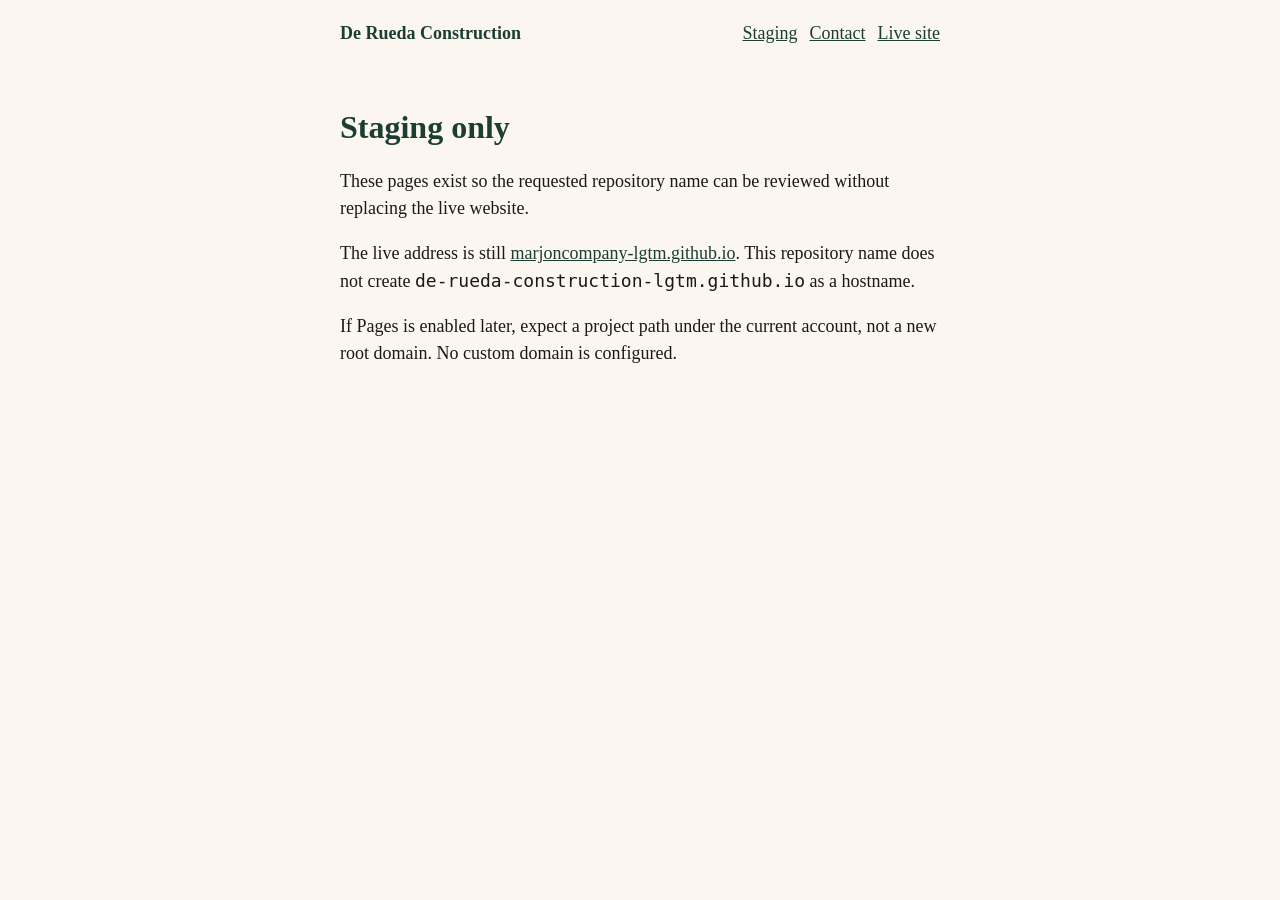
<file: index.html>
<!DOCTYPE html>
<html lang="en">
<head>
  <meta charset="utf-8">
  <meta name="viewport" content="width=device-width, initial-scale=1">
  <title>De Rueda Construction — staging</title>
  <meta name="description" content="Staging pages for the requested De Rueda repository name. The live site stays at marjoncompany-lgtm.github.io.">
  <link rel="stylesheet" href="styles.css">
</head>
<body>
  <header>
    <p class="mark">De Rueda Construction</p>
    <nav>
      <a href="index.html">Staging</a>
      <a href="contact.html">Contact</a>
      <a href="https://marjoncompany-lgtm.github.io/">Live site</a>
    </nav>
  </header>
  <main>
    <h1>Staging only</h1>
    <p>These pages exist so the requested repository name can be reviewed without replacing the live website.</p>
    <p>The live address is still <a href="https://marjoncompany-lgtm.github.io/">marjoncompany-lgtm.github.io</a>. This repository name does not create <code>de-rueda-construction-lgtm.github.io</code> as a hostname.</p>
    <p>If Pages is enabled later, expect a project path under the current account, not a new root domain. No custom domain is configured.</p>
  </main>
</body>
</html>
</file>
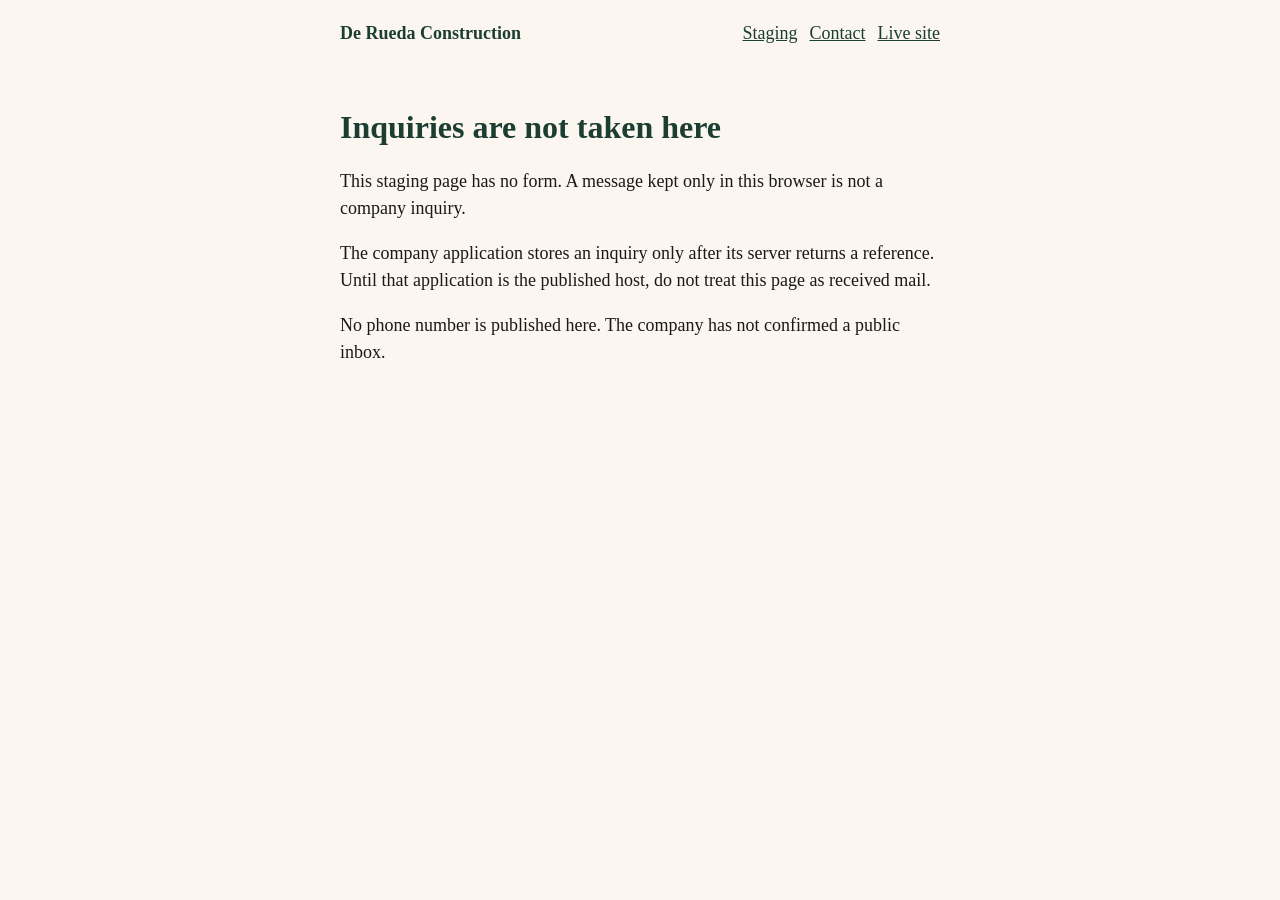
<file: contact.html>
<!DOCTYPE html>
<html lang="en">
<head>
  <meta charset="utf-8">
  <meta name="viewport" content="width=device-width, initial-scale=1">
  <title>Contact — De Rueda staging</title>
  <meta name="description" content="This staging page does not accept inquiries and does not store them in the browser.">
  <link rel="stylesheet" href="styles.css">
</head>
<body>
  <header>
    <p class="mark">De Rueda Construction</p>
    <nav>
      <a href="index.html">Staging</a>
      <a href="contact.html" aria-current="page">Contact</a>
      <a href="https://marjoncompany-lgtm.github.io/">Live site</a>
    </nav>
  </header>
  <main>
    <h1>Inquiries are not taken here</h1>
    <p>This staging page has no form. A message kept only in this browser is not a company inquiry.</p>
    <p>The company application stores an inquiry only after its server returns a reference. Until that application is the published host, do not treat this page as received mail.</p>
    <p>No phone number is published here. The company has not confirmed a public inbox.</p>
  </main>
</body>
</html>
</file>
<file: styles.css>
:root { color-scheme: light; --ink: #1c1915; --forest: #1c3d32; --cream: #f4efe4; --paper: #fbf7f0; --brass: #8a6a32; }
* { box-sizing: border-box; }
body { margin: 0; font: 18px/1.5 Georgia, serif; color: var(--ink); background: var(--paper); }
header, main { max-width: 40rem; margin: 0 auto; padding: 1.25rem; }
header { display: flex; justify-content: space-between; gap: 1rem; align-items: center; }
.mark { margin: 0; color: var(--forest); font-weight: 700; }
nav { display: flex; gap: 0.75rem; }
a { color: var(--forest); }
a:focus-visible { outline: 2px solid var(--brass); outline-offset: 3px; }
h1 { font-size: 2rem; color: var(--forest); line-height: 1.2; }
</file>
